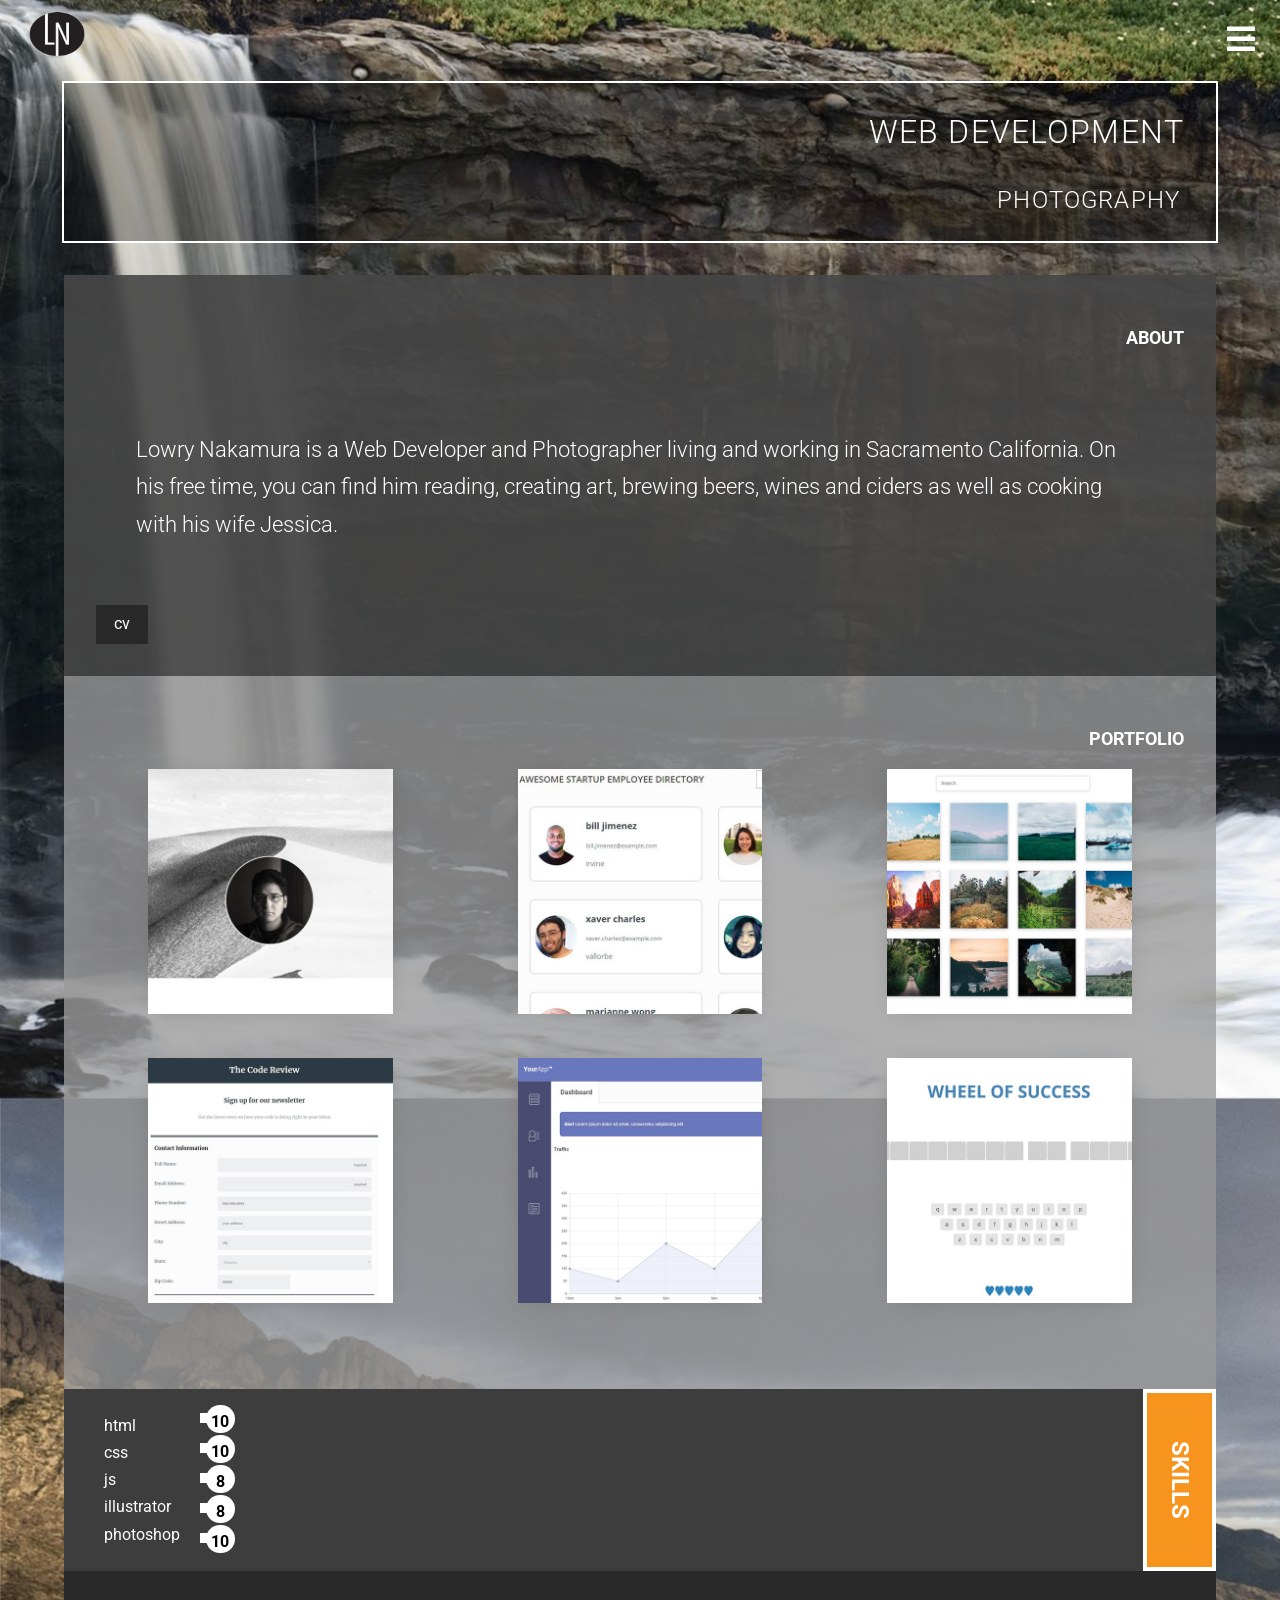
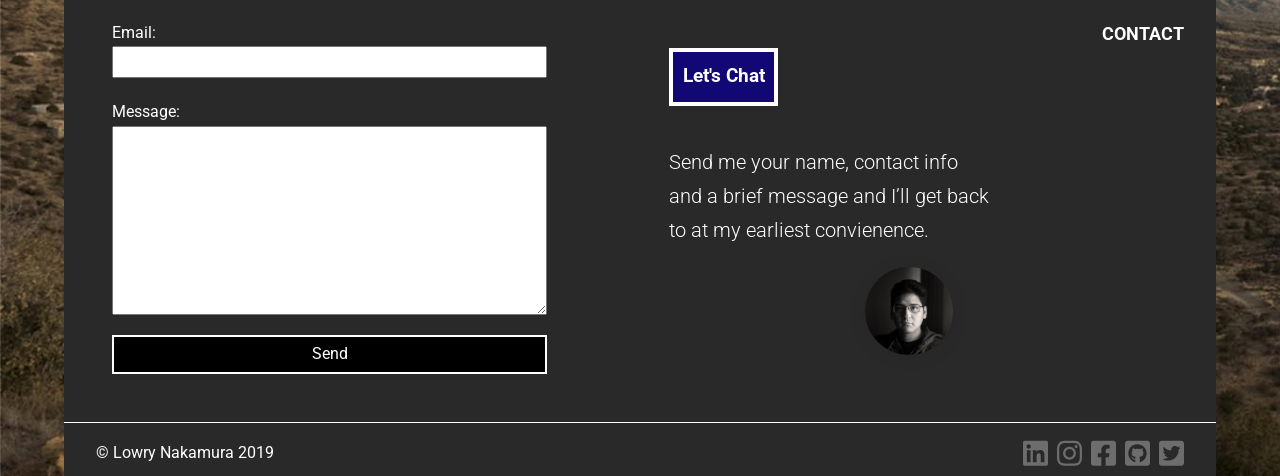
<file: index.html>
<!DOCTYPE html>
<html lang="en">
<head>
	<meta charset="UTF-8">
	<meta name="description" content="Lowry Nakamura Portfolio">
  	<meta name="author" content="Lowry Nakamura">
  	<meta name="viewport" content="width=device-width, initial-scale=1.0">
	<title>Lowry Nakamura Portfolio</title>
	<link rel="shortcut icon" type="image/png" href="img/favicon.png">
	<link rel="stylesheet" href="https://use.fontawesome.com/releases/v5.5.0/css/all.css" integrity="sha384-B4dIYHKNBt8Bc12p+WXckhzcICo0wtJAoU8YZTY5qE0Id1GSseTk6S+L3BlXeVIU" crossorigin="anonymous">
	<link rel="stylesheet" href="css/style.css">
</head>
<body>
<!--begin Site-->
		<!--begin Header-->
		<header id="header" class="header">
			<span id="logo"><img src="img/logo_sm_edit.png" alt="logo"></span>
			<span id="showHide"><i class="fas fa-bars"></i></span>
		</header>
		<nav id="nav">
			<ul id="toggleNav">
				<li><a href="#portfolio">Portfolio</a></li>
				<li><a href="#about">Bio</a></li>
				<li><a href="#skills">Skills</a></li>
				<li><a href="#contact">Contact</a></li>
			</ul>
		</nav>
		<!--begin Banner-->
		<section id="banner">
			<div id="highlightBrdr">
				<h1>Web Development</h1>
				<h2>Photography</h2>
			</div>
		</section>
		<div class="container">
		<!--begin About-->
		<section id="about">
			<h2 class="section-title">About</h2>
				<div id="bio">
			         <p>Lowry Nakamura is a Web Developer and Photographer living and working in Sacramento California.
			         On his free time&#44; you can find him reading&#44; creating art&#44; brewing beers&#44; wines and ciders as well as cooking with his wife Jessica&#46;</p>
				</div>
				<div id="cv">
			        <h3>Education</h3>
			        <ol class="resume">
			            <li>Bachelors of Fine Art In Studio Art&#44; University of New Mexico 
			            Albuquerque NM&#44; 12
			            </li>
			            <li>Associates of Fine Art Photography Santa Fe Community College
			            Santa Fe NM&#44; 10
			            </li>
			            <li>Associates of Fine Arts Santa Fe Community College
			            Santa Fe NM&#44; 08
			            </li>
			            <li>Certificate  Web Design Level I University of New Mexico
			           Albuquerque NM&#44; 15
			            </li>
			        </ol>
			        <h3>Professional Experience</h3>
			        <ol class="resume">
			            <li>Onespeed Pizza ~ 2018-present</li>
			            <li>Mike's Camera ~ 2016-2018</li>
			            <li>Santa Fe Clay ~ 2015-2015</li>
			            <li>LewAllen Galleries ~ 2013-2014</li>
			            <li>University of New Mexico Art Museum ~ 2011-2012</li>
			            <li>SFCC School of Arts and Design Gallery Intern ~ 2008-2010</li>
			            <li>Internship Photography ~ James Hart, Santa Fe New Mexico 2009</li>
			        </ol>
			    </div>
			<button id="toggleResume">cv</button>
		</section>
		<!--begin Portfolio-->
		<section id="portfolio">
			<h2 class="section-title">Portfolio</h2>
			<div id="imgContainer">
				<a class="port-link" href="http://lowrynakamuraphoto.com/" target="_blank"><img class="port-img" src="img/port-img/photoSite.jpg" alt="Image for Lowry Nakamura Photography Website."><img class="overlay" src="img/port-img/photo-work.png" alt="Lowry Nakamura Photography"></a>
				<!--Employee Api Project-->
				<a class="port-link" href="project/emp-api/index.html" target="_blank"><img class="port-img" src="img/port-img/employeeSearch.jpg" alt="Employee search."><img class="overlay" src="img/port-img/api.png" alt="overlay for employee search api hover"></a>
				<!--Sample Photo Gallery-->
				<a class="port-link" href="project/samp-gallery/index.html" target="_blank"><img class="port-img" src="img/port-img/photoGallery.jpg" alt="Photo Gallery"><img class="overlay" src="img/port-img/img-gallery.png" alt="overlay for sample photo gallery hover"></a>
				<!--Registration Form-->
				<a class="port-link" href="project/registration/tech-degree-project-3/index.html" target="_blank"><img class="port-img" src="img/port-img/registrationForm.jpg" alt="Registration Form"><img class="overlay" src="img/port-img/registration.png" alt="overlay for registration form hover"></a>
				<!--webApp-->
				<a class="port-link" href="project/webApp/main.html" target="_blank"><img class="port-img" src="img/port-img/webApp.jpg" alt="Web app game."><img class="overlay" src="img/port-img/webApp.png" alt="overlay for webApp hover"></a>
				<!--Wheel of Success-->
				<a class="port-link" href="project/wheel/index.html" target="_blank"><img class="port-img" src="img/port-img/wheelOfSuccess.jpg" alt="Wheel of success app."><img class="overlay" src="img/port-img/wheel.png" alt="overlay for wheel of success hover"></a>
			</div>
		</section>
		<!--begin Skills-->
		<section id="skills">
			
			<div id="skillType">
				<ol>
					<li>html</li>
					<li>css</li>
					<li>js</li>
					<li>illustrator</li>
					<li>photoshop</li>
				</ol>
			</div>
			<div id="skillAnimation">
				<div class="skillContainer">
					<div class="rect" data-value="10"></div>
					<div class="circle"><span>10</span></div>
				</div>
				<div class="skillContainer">
					<div class="rect" data-value="10"></div>
					<div class="circle"><span>10</span></div>
				</div>	
				<div class="skillContainer">
					<div class="rect" data-value="8"></div>
					<div class="circle"><span>8</span></div>
				</div>	
				<div class="skillContainer">
					<div class="rect" data-value="8"></div>
					<div class="circle"><span>8</span></div>
				</div>	
				<div class="skillContainer">
					<div class="rect" data-value="10"></div>
					<div class="circle"><span>10</span></div>
				</div>		
			</div>
			<h2 id="topBottom">Skills</h2>
		</section>
		<!--begin Contact-->
		<section id="contact">
			<h2 class="section-title">Contact</h2>
			<div id="headlineContainer">
				<h3>Let's Chat</h3>
				<p>Send me your name, contact info and a brief message and I’ll get back to at my earliest convienence.</p>
				<img id="profile" src="img/profile-pic.jpg" alt="Lowry Nakamura">
			</div>
			<!--begin Form-->
			<form
			  class="form-container"
			  action="https://formspree.io/xgekqble"
			  method="POST"
			>
			  <label>
			    Email:
			  </label>
			  <input type="text" name="_replyto">
			  <label>
			    Message:
			    
			  </label>
			  <textarea name="message" rows="10" cols="10"></textarea>

			  <!-- your other form fields go here -->

			  <button type="submit" target="_blank">Send</button>
			</form>
			<!--end Form-->
		</section>

		<!--begin Footer-->
		<footer id="footer">
			
			<div id="copyName">
				<p>&copy; Lowry Nakamura 2019</p>
			</div>
			<div id="social">
				<p>
					<!--linkedin 
						https://fontawesome.com/license-->
					<a href="https://www.linkedin.com/in/lowry-nakamura-868059122/" target="_blank"><svg aria-hidden="true" focusable="false" data-prefix="fab" data-icon="linkedin" class="svg-inline--fa fa-linkedin fa-w-14" role="img" xmlns="http://www.w3.org/2000/svg" viewBox="0 0 448 512"><path fill="currentColor" d="M416 32H31.9C14.3 32 0 46.5 0 64.3v383.4C0 465.5 14.3 480 31.9 480H416c17.6 0 32-14.5 32-32.3V64.3c0-17.8-14.4-32.3-32-32.3zM135.4 416H69V202.2h66.5V416zm-33.2-243c-21.3 0-38.5-17.3-38.5-38.5S80.9 96 102.2 96c21.2 0 38.5 17.3 38.5 38.5 0 21.3-17.2 38.5-38.5 38.5zm282.1 243h-66.4V312c0-24.8-.5-56.7-34.5-56.7-34.6 0-39.9 27-39.9 54.9V416h-66.4V202.2h63.7v29.2h.9c8.9-16.8 30.6-34.5 62.9-34.5 67.2 0 79.7 44.3 79.7 101.9V416z"></path></svg></a>
					<!--instagram 
						https://fontawesome.com/license--> 
					<a href="https://www.instagram.com/lowrynaka/?hl=en" target="_blank"><svg aria-hidden="true" focusable="false" data-prefix="fab" data-icon="instagram" class="svg-inline--fa fa-instagram fa-w-14" role="img" xmlns="http://www.w3.org/2000/svg" viewBox="0 0 448 512"><path fill="currentColor" d="M224.1 141c-63.6 0-114.9 51.3-114.9 114.9s51.3 114.9 114.9 114.9S339 319.5 339 255.9 287.7 141 224.1 141zm0 189.6c-41.1 0-74.7-33.5-74.7-74.7s33.5-74.7 74.7-74.7 74.7 33.5 74.7 74.7-33.6 74.7-74.7 74.7zm146.4-194.3c0 14.9-12 26.8-26.8 26.8-14.9 0-26.8-12-26.8-26.8s12-26.8 26.8-26.8 26.8 12 26.8 26.8zm76.1 27.2c-1.7-35.9-9.9-67.7-36.2-93.9-26.2-26.2-58-34.4-93.9-36.2-37-2.1-147.9-2.1-184.9 0-35.8 1.7-67.6 9.9-93.9 36.1s-34.4 58-36.2 93.9c-2.1 37-2.1 147.9 0 184.9 1.7 35.9 9.9 67.7 36.2 93.9s58 34.4 93.9 36.2c37 2.1 147.9 2.1 184.9 0 35.9-1.7 67.7-9.9 93.9-36.2 26.2-26.2 34.4-58 36.2-93.9 2.1-37 2.1-147.8 0-184.8zM398.8 388c-7.8 19.6-22.9 34.7-42.6 42.6-29.5 11.7-99.5 9-132.1 9s-102.7 2.6-132.1-9c-19.6-7.8-34.7-22.9-42.6-42.6-11.7-29.5-9-99.5-9-132.1s-2.6-102.7 9-132.1c7.8-19.6 22.9-34.7 42.6-42.6 29.5-11.7 99.5-9 132.1-9s102.7-2.6 132.1 9c19.6 7.8 34.7 22.9 42.6 42.6 11.7 29.5 9 99.5 9 132.1s2.7 102.7-9 132.1z"></path></svg></a> 
					<!--facebook 
						https://fontawesome.com/license-->
					<a href="https://www.facebook.com/lowry.nakamura" target="_blank"><svg aria-hidden="true" focusable="false" data-prefix="fab" data-icon="facebook-square" class="svg-inline--fa fa-facebook-square fa-w-14" role="img" xmlns="http://www.w3.org/2000/svg" viewBox="0 0 448 512"><path fill="currentColor" d="M400 32H48A48 48 0 0 0 0 80v352a48 48 0 0 0 48 48h137.25V327.69h-63V256h63v-54.64c0-62.15 37-96.48 93.67-96.48 27.14 0 55.52 4.84 55.52 4.84v61h-31.27c-30.81 0-40.42 19.12-40.42 38.73V256h68.78l-11 71.69h-57.78V480H400a48 48 0 0 0 48-48V80a48 48 0 0 0-48-48z"></path></svg></a>
					<!--github 
						https://fontawesome.com/license-->  
					<a href="https://github.com/Lowna" target="_blank"><svg aria-hidden="true" focusable="false" data-prefix="fab" data-icon="github-square" class="svg-inline--fa fa-github-square fa-w-14" role="img" xmlns="http://www.w3.org/2000/svg" viewBox="0 0 448 512"><path fill="currentColor" d="M400 32H48C21.5 32 0 53.5 0 80v352c0 26.5 21.5 48 48 48h352c26.5 0 48-21.5 48-48V80c0-26.5-21.5-48-48-48zM277.3 415.7c-8.4 1.5-11.5-3.7-11.5-8 0-5.4.2-33 .2-55.3 0-15.6-5.2-25.5-11.3-30.7 37-4.1 76-9.2 76-73.1 0-18.2-6.5-27.3-17.1-39 1.7-4.3 7.4-22-1.7-45-13.9-4.3-45.7 17.9-45.7 17.9-13.2-3.7-27.5-5.6-41.6-5.6-14.1 0-28.4 1.9-41.6 5.6 0 0-31.8-22.2-45.7-17.9-9.1 22.9-3.5 40.6-1.7 45-10.6 11.7-15.6 20.8-15.6 39 0 63.6 37.3 69 74.3 73.1-4.8 4.3-9.1 11.7-10.6 22.3-9.5 4.3-33.8 11.7-48.3-13.9-9.1-15.8-25.5-17.1-25.5-17.1-16.2-.2-1.1 10.2-1.1 10.2 10.8 5 18.4 24.2 18.4 24.2 9.7 29.7 56.1 19.7 56.1 19.7 0 13.9.2 36.5.2 40.6 0 4.3-3 9.5-11.5 8-66-22.1-112.2-84.9-112.2-158.3 0-91.8 70.2-161.5 162-161.5S388 165.6 388 257.4c.1 73.4-44.7 136.3-110.7 158.3zm-98.1-61.1c-1.9.4-3.7-.4-3.9-1.7-.2-1.5 1.1-2.8 3-3.2 1.9-.2 3.7.6 3.9 1.9.3 1.3-1 2.6-3 3zm-9.5-.9c0 1.3-1.5 2.4-3.5 2.4-2.2.2-3.7-.9-3.7-2.4 0-1.3 1.5-2.4 3.5-2.4 1.9-.2 3.7.9 3.7 2.4zm-13.7-1.1c-.4 1.3-2.4 1.9-4.1 1.3-1.9-.4-3.2-1.9-2.8-3.2.4-1.3 2.4-1.9 4.1-1.5 2 .6 3.3 2.1 2.8 3.4zm-12.3-5.4c-.9 1.1-2.8.9-4.3-.6-1.5-1.3-1.9-3.2-.9-4.1.9-1.1 2.8-.9 4.3.6 1.3 1.3 1.8 3.3.9 4.1zm-9.1-9.1c-.9.6-2.6 0-3.7-1.5s-1.1-3.2 0-3.9c1.1-.9 2.8-.2 3.7 1.3 1.1 1.5 1.1 3.3 0 4.1zm-6.5-9.7c-.9.9-2.4.4-3.5-.6-1.1-1.3-1.3-2.8-.4-3.5.9-.9 2.4-.4 3.5.6 1.1 1.3 1.3 2.8.4 3.5zm-6.7-7.4c-.4.9-1.7 1.1-2.8.4-1.3-.6-1.9-1.7-1.5-2.6.4-.6 1.5-.9 2.8-.4 1.3.7 1.9 1.8 1.5 2.6z"></path></svg></a>
					<!--twitter 
						https://fontawesome.com/license-->
					<a href="https://twitter.com/lowrynak" target="_blank"><svg aria-hidden="true" focusable="false" data-prefix="fab" data-icon="twitter-square" class="svg-inline--fa fa-twitter-square fa-w-14" role="img" xmlns="http://www.w3.org/2000/svg" viewBox="0 0 448 512"><path fill="currentColor" d="M400 32H48C21.5 32 0 53.5 0 80v352c0 26.5 21.5 48 48 48h352c26.5 0 48-21.5 48-48V80c0-26.5-21.5-48-48-48zm-48.9 158.8c.2 2.8.2 5.7.2 8.5 0 86.7-66 186.6-186.6 186.6-37.2 0-71.7-10.8-100.7-29.4 5.3.6 10.4.8 15.8.8 30.7 0 58.9-10.4 81.4-28-28.8-.6-53-19.5-61.3-45.5 10.1 1.5 19.2 1.5 29.6-1.2-30-6.1-52.5-32.5-52.5-64.4v-.8c8.7 4.9 18.9 7.9 29.6 8.3a65.447 65.447 0 0 1-29.2-54.6c0-12.2 3.2-23.4 8.9-33.1 32.3 39.8 80.8 65.8 135.2 68.6-9.3-44.5 24-80.6 64-80.6 18.9 0 35.9 7.9 47.9 20.7 14.8-2.8 29-8.3 41.6-15.8-4.9 15.2-15.2 28-28.8 36.1 13.2-1.4 26-5.1 37.8-10.2-8.9 13.1-20.1 24.7-32.9 34z"></path></svg></a>
				</p>
			</div>
		</footer>
	</div>
<!--end Page Content-->
<script src="js/app.js"></script>	
</body>
</html>
</file>
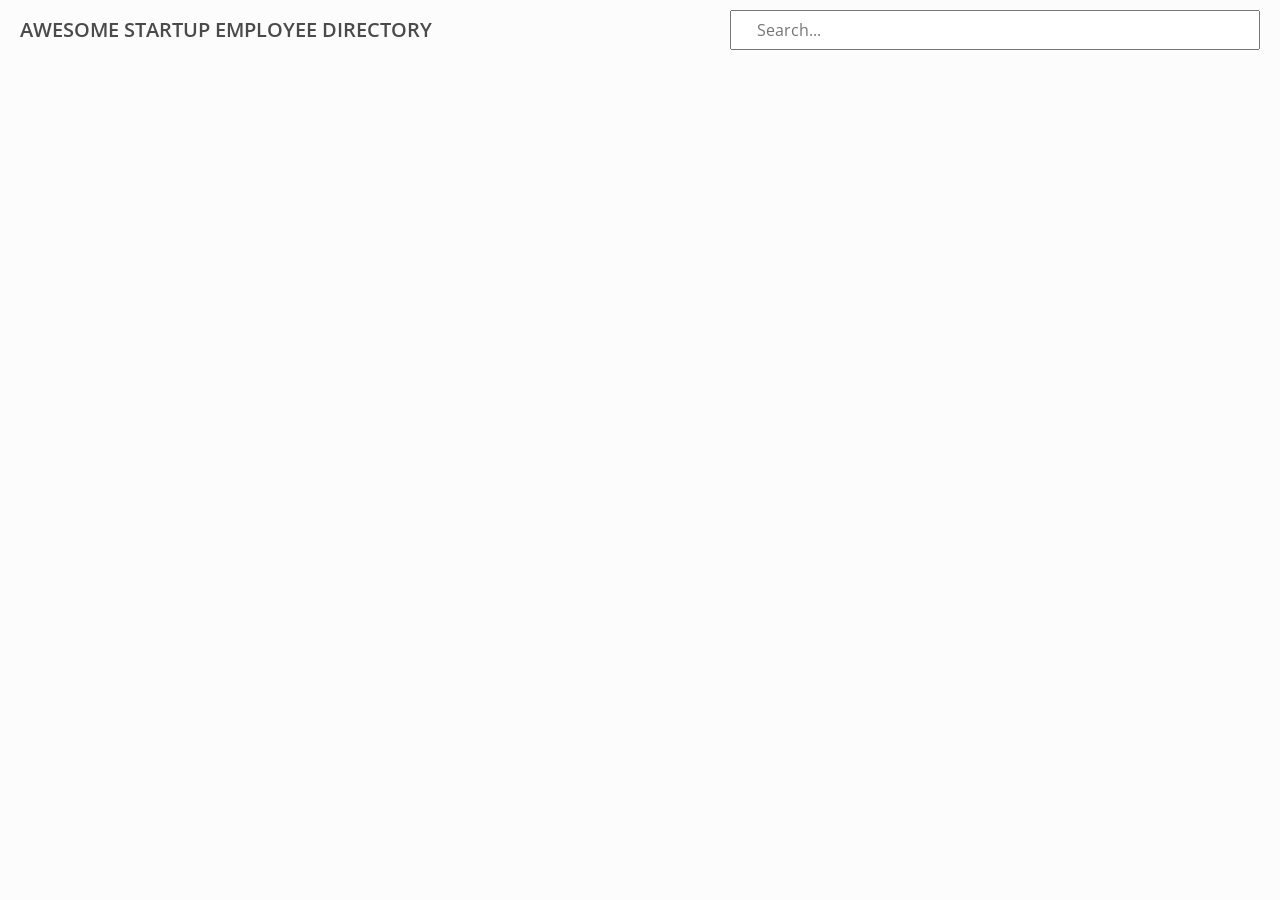
<file: project/emp-api/index.html>
<html>
<head>
	<meta charset="UTF-8">
	<meta name="description" content="Employee Directory">
  	<meta name="author" content="Lowry Nakamura">
  	<meta name="viewport" content="width=device-width, initial-scale=1.0">
	<title>Employee Directory</title>
	<link rel="stylesheet" href="css/style.css">
	<link rel="stylesheet" href="https://use.fontawesome.com/releases/v5.5.0/css/all.css" integrity="sha384-B4dIYHKNBt8Bc12p+WXckhzcICo0wtJAoU8YZTY5qE0Id1GSseTk6S+L3BlXeVIU" crossorigin="anonymous">
</head>
<body>
	<div id="overlay">
	</div>
	<main id="container">
		<header id="header">
		<h1 id="headerTitle">Awesome Startup Employee Directory</h1>
			<input id="employeeSearch" type="text" placeholder="Search...">
		</header>
		<section id="employeeThumbnailContainer"></section>
	</main>
<script type="text/javascript" src="js/app.js"></script>
</body>
</html>
</file>
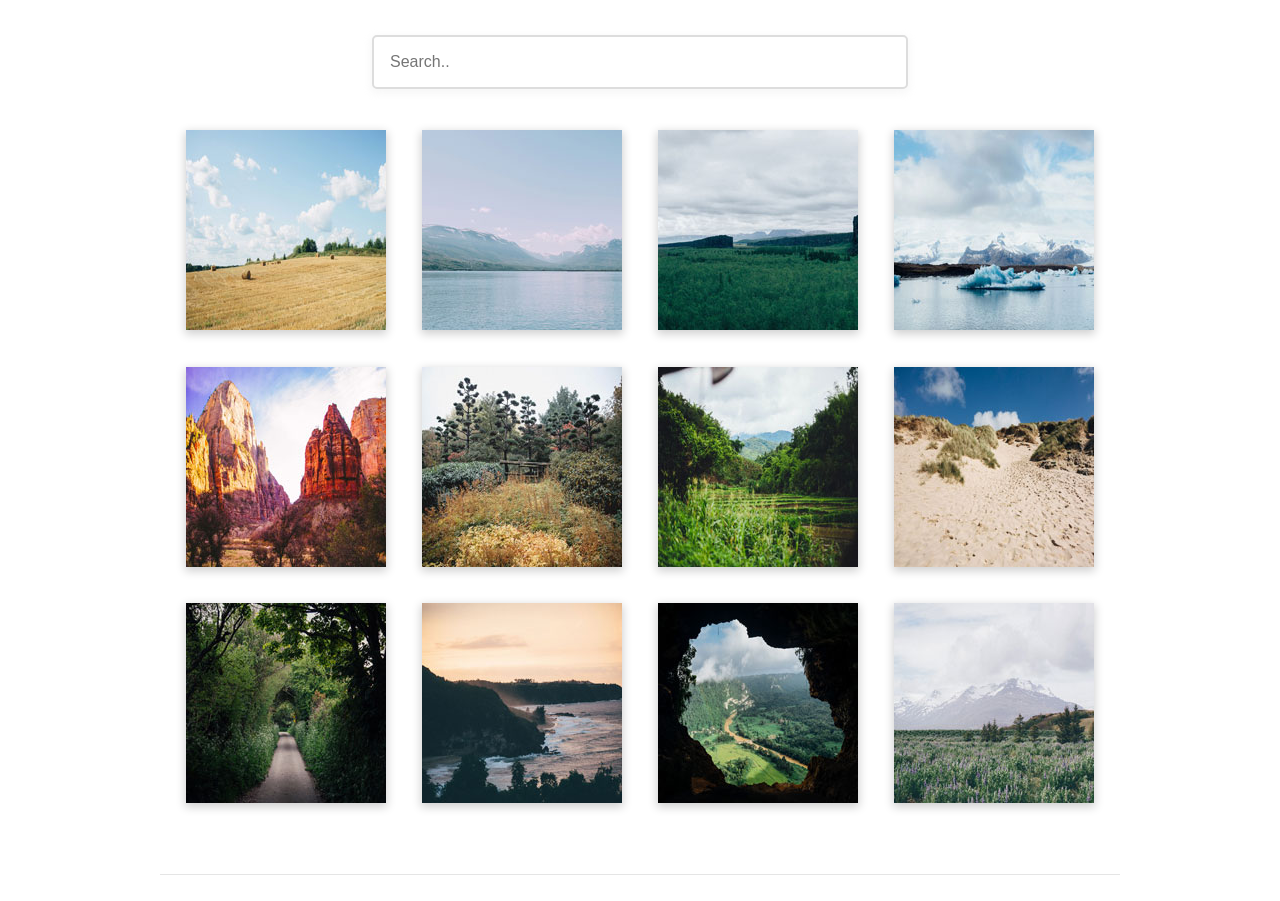
<file: project/samp-gallery/index.html>
<!DOCTYPE html>
<html>
<head>
	<title>Photo Gallery</title>
	<link href="lightbox/lightbox.css" rel="stylesheet">
	<link rel="stylesheet" type="text/css" href="css/styles.css">
</head>
<body>
	<div class="container">
		<div class="search">
			<input id="searchBar" name="search" type="text" placeholder="Search.."  data-list=".photo-gallery">
		</div>
		<div class="photo-gallery">
			<span>
			<a class="image" href="images/01.jpg" data-lightbox="img" data-title="I love hay bales. Took this snap on a drive through the countryside past some straw fields."><img class="thumbnail-img" src="images/thumbnails/01.jpg" alt="Hay Bales"></a>
			</span>
			<a class="image" href="images/02.jpg" data-lightbox="img" data-title="The lake was so calm today. We had a great view of the snow on the mountains from here."><img class="thumbnail-img" src="images/thumbnails/02.jpg" alt="Lake"></a>
			<a class="image" href="images/03.jpg" data-lightbox="img" data-title="I hiked to the top of the mountain and got this picture of the canyon and trees below."><img class="thumbnail-img" src="images/thumbnails/03.jpg" alt="Canyon"></a>
			<a class="image" href="images/04.jpg" data-lightbox="img" data-title="It was amazing to see an iceberg up close, it was so cold but didn’t snow today."><img class="thumbnail-img" src="images/thumbnails/04.jpg" alt="Iceberg"></a>
			<a class="image" href="images/05.jpg" data-lightbox="img" data-title="The red cliffs were beautiful. It was really hot in the desert but we did a lot of walking through the canyons."><img class="thumbnail-img" src="images/thumbnails/05.jpg" alt="Desert"></a>
			<a class="image" href="images/06.jpg" data-lightbox="img" data-title="Fall is coming, I love when the leaves on the trees start to change color."><img class="thumbnail-img" src="images/thumbnails/06.jpg" alt="Fall"></a>
			<a class="image" href="images/07.jpg" data-lightbox="img" data-title="I drove past this plantation yesterday, everything is so green!"><img class="thumbnail-img" src="images/thumbnails/07.jpg" alt="Plantation"></a>
			<a class="image" href="images/08.jpg" data-lightbox="img" data-title="My summer vacation to the Oregon Coast. I love the sandy dunes!"><img class="thumbnail-img" src="images/thumbnails/08.jpg" alt="Dunes"></a>
			<a class="image" href="images/09.jpg" data-lightbox="img" data-title="We enjoyed a quiet stroll down this countryside lane."><img class="thumbnail-img" src="images/thumbnails/09.jpg" alt="Countryside Lane"></a>
			<a class="image" href="images/10.jpg" data-lightbox="img" data-title="Sunset at the coast! The sky turned a lovely shade of orange."><img class="thumbnail-img" src="images/thumbnails/10.jpg" alt="Sunset"></a>
			<a class="image" href="images/11.jpg" data-lightbox="img" data-title="I did a tour of a cave today and the view of the landscape below was breathtaking."><img class="thumbnail-img" src="images/thumbnails/11.jpg" alt="Cave"></a>
			<a class="image" href="images/12.jpg" data-lightbox="img" data-title="I walked through this meadow of bluebells and got a good view of the snow on the mountain before the fog came in."><img class="thumbnail-img" src="images/thumbnails/12.jpg" alt="Bluebells"></a>
		</div>
	</div>
	<hr class="hrStyle" />
<script type="text/javascript" src="https://code.jquery.com/jquery-3.3.1.min.js"></script>
<script type="text/javascript" src="lightbox/lightbox.js"></script>
<script type="text/javascript">
	lightbox.option({
      'showImageNumberLabel':false,
      'resizeDuration': 800,
      'imageFadeDuration': 800,
      'positionFromTop': 40,
      'wrapAround': true,
      'disableScrolling': true
    })
</script>
<script type="text/javascript" src="js/search.js"></script>
</body>
</html>
</file>
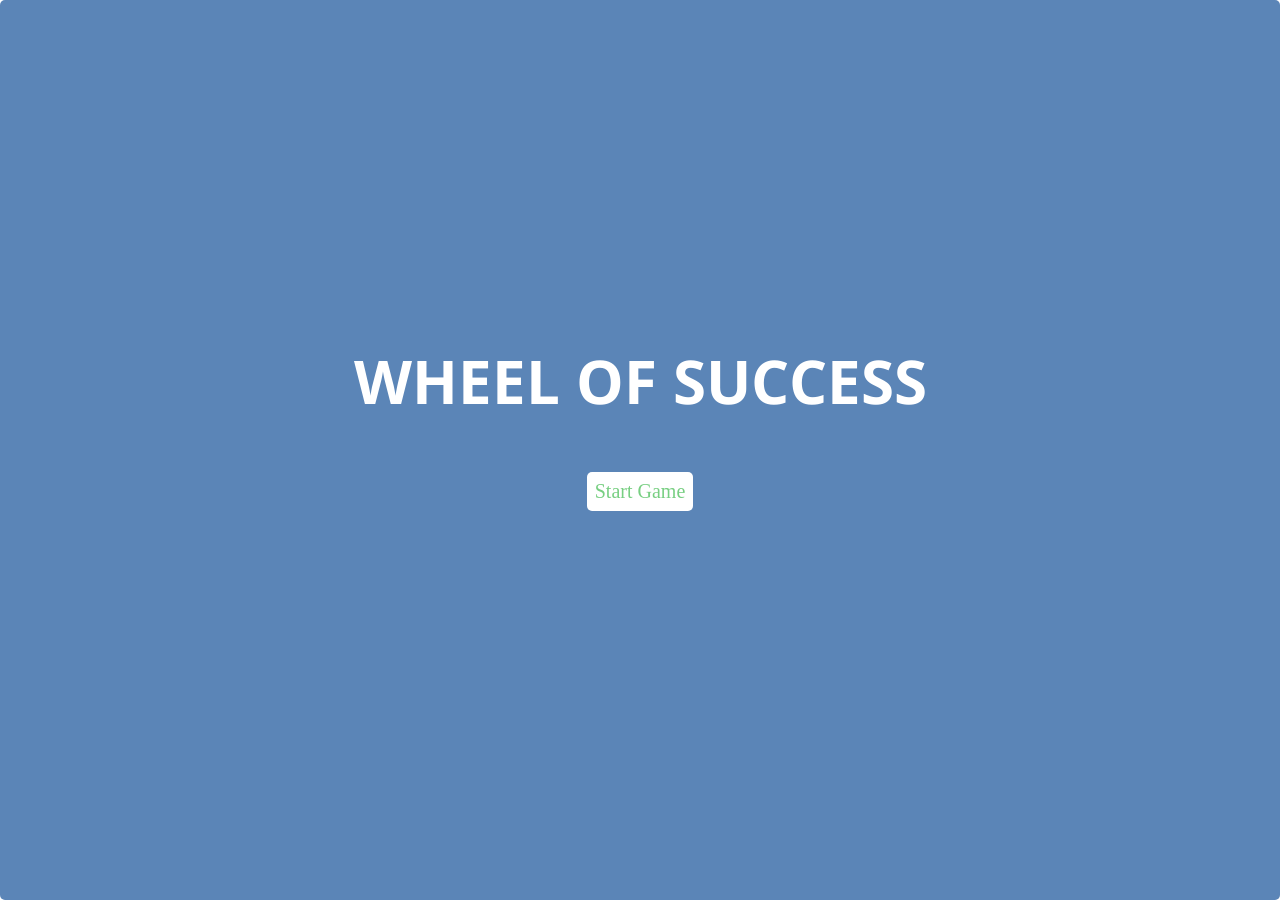
<file: project/wheel/index.html>
<!DOCTYPE html>
<html lang="en">
  <head>
    <meta charset="utf-8">
    <title>Wheel of Success!</title>
    <meta name="viewport" content="width=device-width, initial-scale=1.0">
    <link href="css/styles.css" rel="stylesheet">
  </head>
  <body>
    <div class="main-container">
      <div id="overlay" class="start">
        <h2 class="title">Wheel of Success</h2>
        <a class="btn__reset">Start Game</a>
      </div>

      <div id="banner" class="section">
        <h2 class="header">Wheel of Success</h2>
      </div>

      <div id="phrase" class="section">
        <ul></ul>
      </div>
      <div id="qwerty" class="section">
        <div class="keyrow">
          <button>q</button><button>w</button><button>e</button><button>r</button><button>t</button><button>y</button><button>u</button><button>i</button><button>o</button><button>p</button>
        </div>
        <div class="keyrow">
          <button>a</button><button>s</button><button>d</button><button>f</button><button>g</button><button>h</button><button>j</button><button>k</button><button>l</button>
        </div>
        <div class="keyrow">
          <button>z</button><button>x</button><button>c</button><button>v</button><button>b</button><button>n</button><button>m</button>
        </div>
      </div>

      <div id="scoreboard" class="section">
        <ol>
          <li class="tries"><img src="images/liveHeart.png" height="35px" width="30px"></li>
          <li class="tries"><img src="images/liveHeart.png" height="35px" width="30px"></li>
          <li class="tries"><img src="images/liveHeart.png" height="35px" width="30px"></li>
          <li class="tries"><img src="images/liveHeart.png" height="35px" width="30px"></li>
          <li class="tries"><img src="images/liveHeart.png" height="35px" width="30px"></li>
        </ol>
      </div>
    </div>
    <script type="text/javascript" src="https://code.jquery.com/jquery-3.4.1.js"></script>
    <script type="text/javascript" src="js/app.js"></script>
  </body>
</html>
</file>
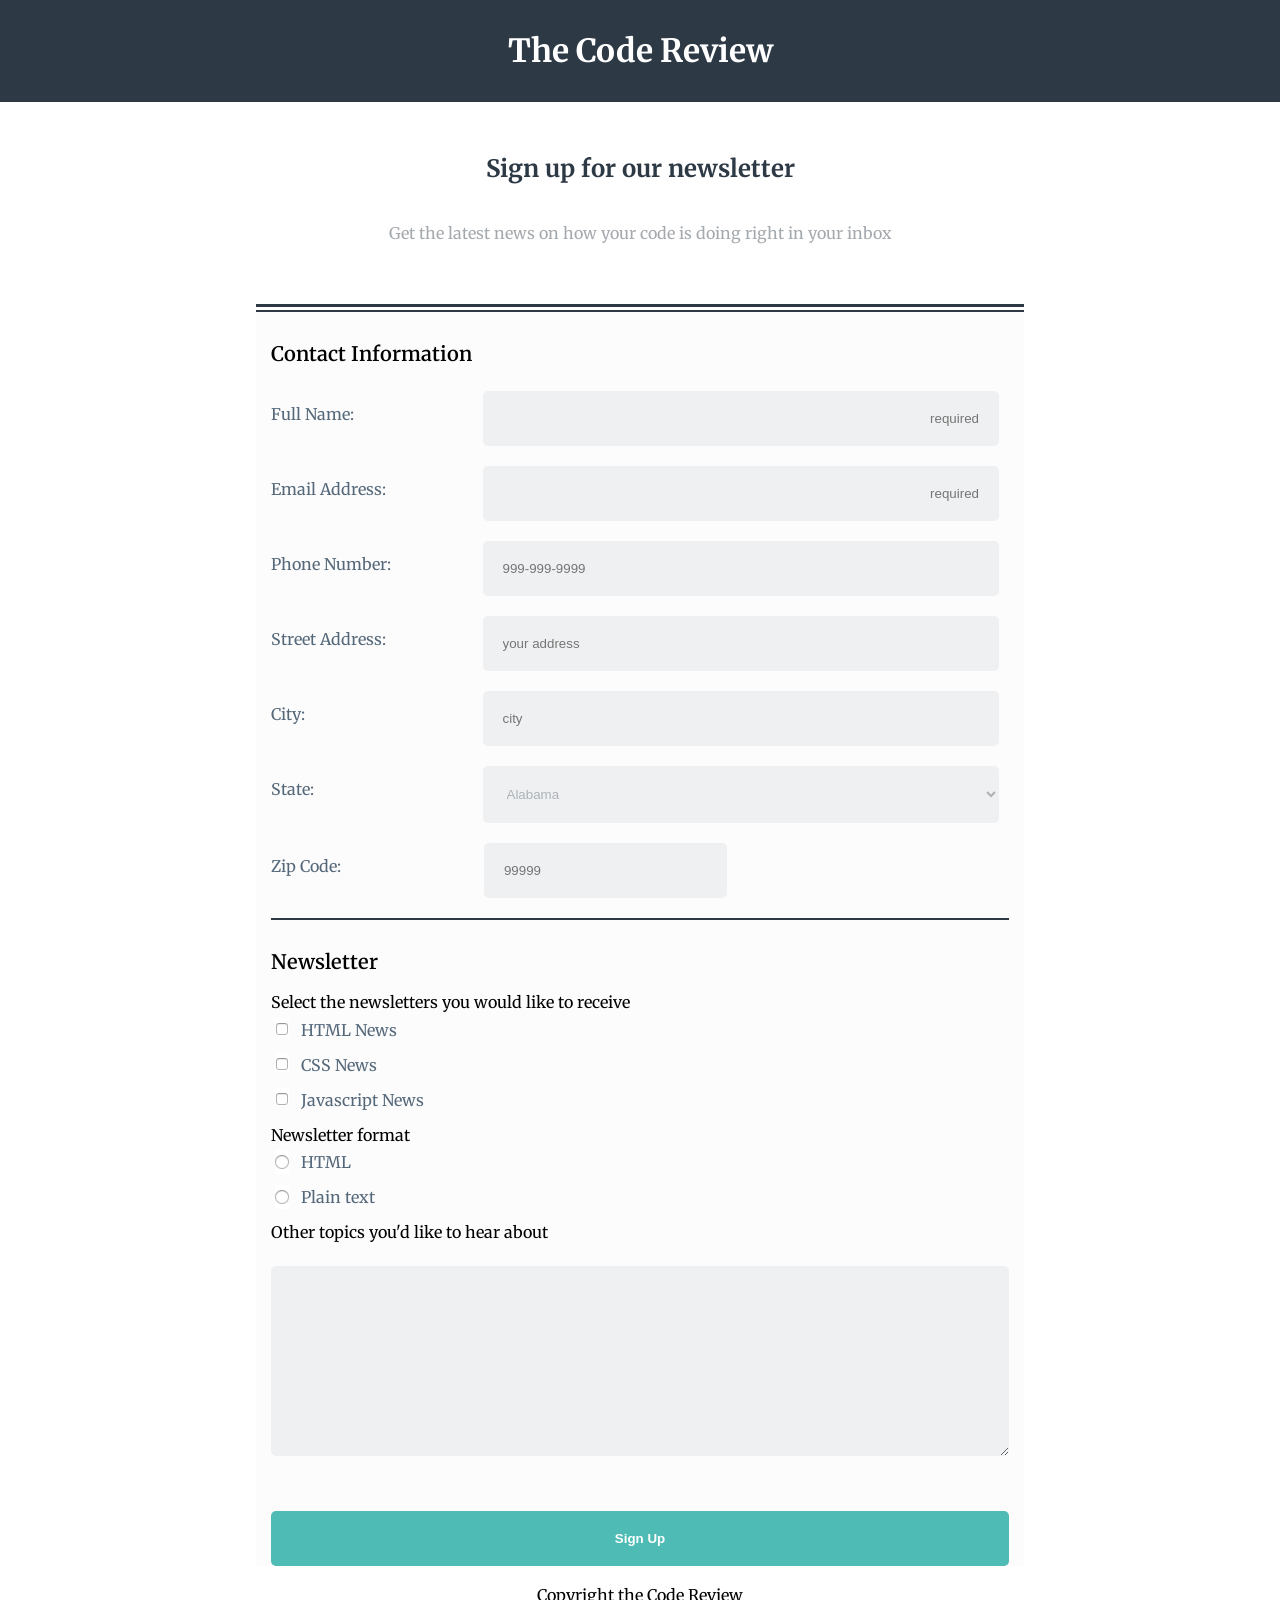
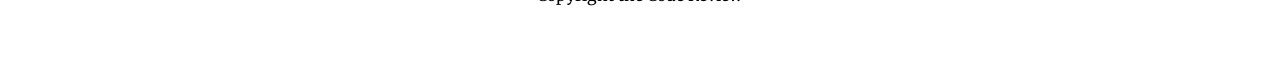
<file: project/registration/tech-degree-project-3/index.html>
<!doctype html>
<html lang="en">
<head>
<meta charset="utf-8">
<meta name="viewport" content="width=device-width, initial-scale=1.0">
<title>The Code Review &#45; Newsletter Sign Up</title>
<link rel="stylesheet" href="css/style.css">
<link href="https://fonts.googleapis.com/css?family=Merriweather:300,400,700,900" rel="stylesheet">
</head>
<body>
    <header><!--header-->
            <h1>The Code Review</h1>
    </header><!--/header-->
    
    <div class="container"><!--container-->
        <div class="banner"><!--banner-->
            <h2>Sign up for our newsletter</h2>
            <p>Get the latest news on how your code is doing right in your inbox</p>
        </div><!--/banner-->
    <main><!--main-->
        <form action="index.html" method="post"><!--form-->
            <fieldset class="border-sep">
                <legend>Contact Information</legend>
                 <div class="form-container">
                            <label for="name" class="item1">Full Name:</label>
                            <input type="text" id="name" name="user_name" placeholder="required" required class="item1">
                        </div>
                        <div class="form-container">
                            <label for="mail" class="item1">Email Address:</label>
                            <input type="email" id="mail" name="user_email" placeholder="required" required class="item2">
                        </div>
                        <div class="form-container">
                            <label for="phone" class="item1">Phone Number:</label>
                            <input type="tel" id="phone" name="user_phone" placeholder="999-999-9999" class="item2">
                        </div>
                        <div class="form-container">
                            <label for="address" class="item1">Street Address:</label>
                            <input type="text" id="address" name="user_address" placeholder="your address" class="item2">
                        </div>
                        <div class="form-container">
                            <label for="city" class="item1">City:</label>
                            <input type="text" id="city" name="user_city" placeholder="city" class="item2">
                        </div>
                        <div class="form-container">
                            <label for="state" class="item1">State:</label>
                                <select id="state" name="user_state" class="item2">
                                <option value="AL">Alabama</option>
                                <option value="AK">Alaska</option>
                                <option value="AZ">Arizona</option>
                                <option value="AR">Arkansas</option>
                                <option value="CA">California</option>
                                <option value="CO">Colorado</option>
                                <option value="CT">Connecticut</option>
                                <option value="DE">Delaware</option>
                                <option value="DC">District Of Columbia</option>
                                <option value="FL">Florida</option>
                                <option value="GA">Georgia</option>
                                <option value="HI">Hawaii</option>
                                <option value="ID">Idaho</option>
                                <option value="IL">Illinois</option>
                                <option value="IN">Indiana</option>
                                <option value="IA">Iowa</option>
                                <option value="KS">Kansas</option>
                                <option value="KY">Kentucky</option>
                                <option value="LA">Louisiana</option>
                                <option value="ME">Maine</option>
                                <option value="MD">Maryland</option>
                                <option value="MA">Massachusetts</option>
                                <option value="MI">Michigan</option>
                                <option value="MN">Minnesota</option>
                                <option value="MS">Mississippi</option>
                                <option value="MO">Missouri</option>
                                <option value="MT">Montana</option>
                                <option value="NE">Nebraska</option>
                                <option value="NV">Nevada</option>
                                <option value="NH">New Hampshire</option>
                                <option value="NJ">New Jersey</option>
                                <option value="NM">New Mexico</option>
                                <option value="NY">New York</option>
                                <option value="NC">North Carolina</option>
                                <option value="ND">North Dakota</option>
                                <option value="OH">Ohio</option>
                                <option value="OK">Oklahoma</option>
                                <option value="OR">Oregon</option>
                                <option value="PA">Pennsylvania</option>
                                <option value="RI">Rhode Island</option>
                                <option value="SC">South Carolina</option>
                                <option value="SD">South Dakota</option>
                                <option value="TN">Tennessee</option>
                                <option value="TX">Texas</option>
                                <option value="UT">Utah</option>
                                <option value="VT">Vermont</option>
                                <option value="VA">Virginia</option>
                                <option value="WA">Washington</option>
                                <option value="WV">West Virginia</option>
                                <option value="WI">Wisconsin</option>
                                <option value="WY">Wyoming</option>
                            </select>
                        </div>
                        <div class="form-container">
                            <label for="zip" class="item1 zip-fix">Zip Code:</label><br>
                            <input type="text" id="zip" name="user_zip" placeholder="99999" class="item2">
                        </div>
                    </fieldset>
                    <fieldset>
                    <legend>Newsletter</legend>
                       <p>Select the newsletters you would like to receive</p>
                           <input type="checkbox" id="html" value="html_news" name="user_newsletter" class="check_radio">
                           <label for="html">HTML News</label><br>
                      
                       
                           <input type="checkbox" id="css" value="css_news" name="user_newsletter" class="check_radio">
                           <label for="css">CSS News</label><br>
                      
                     
                           <input type="checkbox" id="javascript" value="javascript_news" name="user_newsletter" class="check_radio">
                           <label for="javascript">Javascript News</label><br>
               
                        <p>Newsletter format</p>
                           <input type="radio" id="html_pref" value="html_pref" name="user_pref" class="check_radio">
                           <label for="html_pref">HTML</label><br>

                           <input type="radio" id="plain_pref" value="plain_pref" name="user_pref" class="check_radio">
                           <label for="plain_pref">Plain text</label><br>
                        <p>Other topics you&#39;d like to hear about</p>
                        <textarea name="user_topics" id="topic" cols="30" rows="10"></textarea>
                    </fieldset>
                        <br>
                        <button class="btn" type="submit">Sign Up</button>
        </form><!--/form-->
    </main><!--/main-->
    <footer>
        <p id="copyright">Copyright the Code Review</p>
    </footer>
    </div><!--/container-->
</body>
</html>
</file>
<file: css/style.css>
@import url("https://fonts.googleapis.com/css?family=Roboto:300,400,400i,500,500i,700,700i,900,900i&display=swap");
html {
  scroll-behavior: smooth;
}

body {
  line-height: 1.7;
  font-size: 16px;
  font-family: "Roboto", sans-serif;
  background: #292929;
  background: url("../img/top-img-mobile.jpg") no-repeat;
}

@media (min-width: 768px) {
  body {
    background: url("../img/background-overlay-768px.jpg") no-repeat;
  }
}
@media (min-width: 1280px) {
  body {
    background-size: cover;
  }
}
/*Normalize---------------------------------------------- */
/*! normalize.css v8.0.0 | MIT License | github.com/necolas/normalize.css */
/* Document
   ========================================================================== */
/**
 * 1. Correct the line height in all browsers.
 * 2. Prevent adjustments of font size after orientation changes in iOS.
 */
html {
  line-height: 1.15;
  /* 1 */
  -webkit-text-size-adjust: 100%;
  /* 2 */
}

/* Sections
   ========================================================================== */
/**
 * Remove the margin in all browsers.
 */
body {
  margin: 0;
}

/**
 * Correct the font size and margin on `h1` elements within `section` and
 * `article` contexts in Chrome, Firefox, and Safari.
 */
h1 {
  font-size: 2em;
  margin: 0.67em 0;
}

/* Grouping content
   ========================================================================== */
/**
 * 1. Add the correct box sizing in Firefox.
 * 2. Show the overflow in Edge and IE.
 */
hr {
  box-sizing: content-box;
  /* 1 */
  height: 0;
  /* 1 */
  overflow: visible;
  /* 2 */
}

/**
 * 1. Correct the inheritance and scaling of font size in all browsers.
 * 2. Correct the odd `em` font sizing in all browsers.
 */
pre {
  font-family: monospace, monospace;
  /* 1 */
  font-size: 1em;
  /* 2 */
}

/* Text-level semantics
   ========================================================================== */
/**
 * Remove the gray background on active links in IE 10.
 */
a {
  background-color: transparent;
}

/**
 * 1. Remove the bottom border in Chrome 57-
 * 2. Add the correct text decoration in Chrome, Edge, IE, Opera, and Safari.
 */
abbr[title] {
  border-bottom: none;
  /* 1 */
  text-decoration: underline;
  /* 2 */
  text-decoration: underline dotted;
  /* 2 */
}

/**
 * Add the correct font weight in Chrome, Edge, and Safari.
 */
b,
strong {
  font-weight: bolder;
}

/**
 * 1. Correct the inheritance and scaling of font size in all browsers.
 * 2. Correct the odd `em` font sizing in all browsers.
 */
code,
kbd,
samp {
  font-family: monospace, monospace;
  /* 1 */
  font-size: 1em;
  /* 2 */
}

/**
 * Add the correct font size in all browsers.
 */
small {
  font-size: 80%;
}

/**
 * Prevent `sub` and `sup` elements from affecting the line height in
 * all browsers.
 */
sub,
sup {
  font-size: 75%;
  line-height: 0;
  position: relative;
  vertical-align: baseline;
}

sub {
  bottom: -0.25em;
}

sup {
  top: -0.5em;
}

/* Embedded content
   ========================================================================== */
/**
 * Remove the border on images inside links in IE 10.
 */
img {
  border-style: none;
}

/* Forms
   ========================================================================== */
/**
 * 1. Change the font styles in all browsers.
 * 2. Remove the margin in Firefox and Safari.
 */
button,
input,
optgroup,
select,
textarea {
  font-family: inherit;
  /* 1 */
  font-size: 100%;
  /* 1 */
  line-height: 1.15;
  /* 1 */
  margin: 0;
  /* 2 */
}

/**
 * Show the overflow in IE.
 * 1. Show the overflow in Edge.
 */
button,
input {
  /* 1 */
  overflow: visible;
}

/**
 * Remove the inheritance of text transform in Edge, Firefox, and IE.
 * 1. Remove the inheritance of text transform in Firefox.
 */
button,
select {
  /* 1 */
  text-transform: none;
}

#header {
  display: flex;
  align-items: center;
  justify-content: space-between;
  padding: 0 25px 0 22px;
}

#portfolio {
  background: rgba(155, 155, 155, 0.78);
  padding: 2em;
}

#about {
  background: rgba(70, 70, 70, 0.9);
  background-size: auto;
  padding: 2em;
}
#about p {
  color: #fff;
  font-size: 1.1em;
  font-weight: 300;
}
#about #toggleResume {
  background: #292929;
  color: #fff;
  border: 2px solid #292929;
  cursor: pointer;
  padding: 0.5em 1em;
}

#skills {
  display: flex;
  align-items: center;
  justify-content: flex-start;
  background: #3d3d3d;
}
#skills #skillType ol {
  list-style: none;
  margin-right: 20px;
}
#skills #skillType li {
  color: #fff;
}
#skills #skillAnimation {
  flex-basis: 100%;
}
#skills #skillAnimation .skillContainer .circle {
  display: inline-block;
  text-align: center;
  font-weight: 700;
  width: 23px;
  height: 23px;
  margin-left: -8px;
  padding: 2.8px;
  border-radius: 50%;
  background: #fff;
  transition: 1s;
}
#skills #skillAnimation .skillContainer .circle span {
  line-height: 1.62;
}
#skills #skillAnimation .skillContainer .rect {
  display: inline-block;
  width: 10px;
  height: 10px;
  margin: 4px 0;
  background: #fff;
  transition: 1s;
}
#skills #topBottom {
  text-transform: uppercase;
  text-align: center;
  height: 6.25em;
  border: 4px solid #fff;
  margin-right: 0;
  padding: 0.5em;
  background: #f7941d;
  color: #fff;
  writing-mode: vertical-rl;
}

#contact {
  background: #292929;
  color: #fff;
  padding: 2em;
}
#contact #profile {
  width: 27%;
  border-radius: 50%;
  -webkit-box-shadow: 0px 2px 23px -10px rgba(0, 0, 0, 0.25);
  -moz-box-shadow: 0px 2px 23px -10px rgba(0, 0, 0, 0.25);
  box-shadow: 0px 2px 23px -10px rgba(0, 0, 0, 0.25);
  margin-left: 60%;
}
.form-container {
  width: 90%;
}
#footer {
  display: flex;
  justify-content: space-between;
  background: #292929;
  color: #fff;
  padding: 1em 2em 0 2em;
  border-top: 1px solid #fff;
}
#footer p {
  display: inline;
}
#footer svg {
  margin-left: 5px;
  color: #6d6d6d;
  width: 25px;
}
#footer svg:hover {
  color: #000;
  transition: 1s ease-in-out;
}

@media screen and (max-width: 400px) and (min-width: 200px) {
  #portfolio {
    padding: 2em;
  }

  #contact {
    padding: 0;
    padding-top: 2em;
    padding-bottom: 2em;
    padding-right: 0.25em;
  }
  #contact h2 {
    margin-right: 2em;
  }
  #contact #headlineContainer {
    margin: 0.5em;
  }
  #contact form {
    margin: 0.5em;
  }
}
@media (min-width: 768px) {
  #contact {
    display: flex;
    justify-content: space-between;
  }
  #contact h2 {
    order: 3;
  }
  #contact #headlineContainer {
    order: 2;
    flex-basis: 30%;
    align-self: center;
  }
  #contact #headlineContainer p {
    font-size: 1.25em;
  }

  #bio {
    display: flex;
    font-size: 1.25em;
    padding: 2em;
  }
  .form-container {
    width: 40%;
  }
}
@media (min-width: 1280px) {
  .container {
    width: 90%;
    margin: 0 auto;
  }
}
#nav ul {
  display: none;
  flex-direction: column;
  justify-content: center;
  list-style: none;
  text-align: center;
  margin-left: 25px;
  margin-right: 25px;
}
#nav ul li {
  padding: 0.5em;
  margin-bottom: 10px;
  border: 2px solid transparent;
}
#nav ul li a {
  cursor: pointer;
  color: #fff;
  text-decoration: none;
  text-transform: uppercase;
  font-size: 1.25em;
}
#nav ul li:hover {
  border: 2px solid #fff;
  background: rgba(0, 0, 0, 0.3);
  transition: 0.5s ease-in;
}

@media (min-width: 768px) {
  #nav ul {
    flex-direction: row;
    justify-content: center;
  }
  #nav ul li {
    margin-left: 1em;
  }
}
#showHide {
  cursor: pointer;
}
#showHide i {
  color: #fff;
  font-size: 1.5em;
}

#logo img {
  width: 3.5em;
  margin-top: 3px;
}

.section-title {
  font-size: 1.15em;
  color: #fff;
  text-align: right;
  text-transform: uppercase;
}

#banner #highlightBrdr {
  border: 2px solid #fff;
  margin: 2em;
  background: rgba(0, 0, 0, 0.3);
}
#banner h1 {
  text-align: right;
  padding-right: 1em;
  color: #fff;
  text-transform: uppercase;
  font-weight: 300;
  letter-spacing: 1.15px;
}
#banner h2 {
  text-align: right;
  padding-right: 1.5em;
  color: #fff;
  text-transform: uppercase;
  font-weight: 300;
  letter-spacing: 1.15px;
}

#headlineContainer h3 {
  display: inline-block;
  background: #120875;
  color: #fff;
  border: 4px solid #fff;
  padding: 0.5em;
}
#headlineContainer p {
  font-weight: 300;
}

#cv {
  display: none;
}
#cv ol {
  list-style: none;
}
#cv h3, #cv li {
  color: #fff;
}

@media (min-width: 768px) {
  #logo img {
    width: 35%;
  }

  #showHide i {
    font-size: 2em;
  }
}
@media (min-width: 1280px) {
  #banner #highlightBrdr {
    width: 90%;
    margin: 0 auto;
    margin-bottom: 2em;
  }
}
#imgContainer {
  width: 100%;
  display: grid;
  grid-gap: 20px;
  margin-bottom: 30px;
}

.overlay {
  display: none;
  position: absolute;
  top: 0;
  left: 0;
  right: 0;
  width: 70%;
  margin: auto;
}

.port-link {
  position: relative;
  text-align: center;
}

.port-link .port-img {
  width: 70%;
  margin-bottom: 1em;
  -webkit-box-shadow: 0px 2px 23px -10px rgba(0, 0, 0, 0.25);
  -moz-box-shadow: 0px 2px 23px -10px rgba(0, 0, 0, 0.25);
  box-shadow: 0px 2px 23px -10px rgba(0, 0, 0, 0.25);
}

@media screen and (max-width: 400px) and (min-width: 200px) {
  .overlay {
    margin-left: 2em;
  }
}
@media (min-width: 768px) {
  #imgContainer {
    grid-template-columns: repeat(2, 1fr);
  }
}
@media (min-width: 1024px) {
  #imgContainer {
    grid-template-columns: repeat(3, 1fr);
  }
}
#contactMe {
  margin-top: 5px;
}

.form-container {
  display: flex;
  flex-direction: column;
  
  padding: 1em;
}
.form-container label {
  display: inline-block;
}
.form-container #nameRequired, .form-container #emailRequired, .form-container #textfieldRequired {
  color: #F31431;
  text-align: right;
  display: none;
}
.form-container input, .form-container textfield {
  margin-bottom: 20px;
  padding: 5px;
}
.form-container button {
  border: none;
  border: 2px solid #fff;
  margin-top: 20px;
  color: #fff;
  background: #000;
  padding: 0.5em;
}
.form-container button:hover {
  border: 2px solid #000;
  background: #fff;
  color: #000;
  transition: 1s ease-in-out;
}

/*# sourceMappingURL=style.css.map */
</file>
<file: project/emp-api/css/style.css>
@import url("https://fonts.googleapis.com/css?family=Open+Sans:300,300i,400,400i,600,600i,700,700i,800,800i&display=swap");
body {
  line-height: 1.7;
  background: #fcfcfc;
  font-family: "Open Sans", sans-serif;
  font-size: 16px;
}

/*Normalize---------------------------------------------- */
/*! normalize.css v8.0.0 | MIT License | github.com/necolas/normalize.css */
/* Document
   ========================================================================== */
/**
 * 1. Correct the line height in all browsers.
 * 2. Prevent adjustments of font size after orientation changes in iOS.
 */
html {
  line-height: 1.15;
  /* 1 */
  -webkit-text-size-adjust: 100%;
  /* 2 */
}

/* Sections
   ========================================================================== */
/**
 * Remove the margin in all browsers.
 */
body {
  margin: 0;
}

/**
 * Correct the font size and margin on `h1` elements within `section` and
 * `article` contexts in Chrome, Firefox, and Safari.
 */
h1 {
  font-size: 2em;
  margin: 0.67em 0;
}

/* Grouping content
   ========================================================================== */
/**
 * 1. Add the correct box sizing in Firefox.
 * 2. Show the overflow in Edge and IE.
 */
hr {
  box-sizing: content-box;
  /* 1 */
  height: 0;
  /* 1 */
  overflow: visible;
  /* 2 */
}

/**
 * 1. Correct the inheritance and scaling of font size in all browsers.
 * 2. Correct the odd `em` font sizing in all browsers.
 */
pre {
  font-family: monospace, monospace;
  /* 1 */
  font-size: 1em;
  /* 2 */
}

/* Text-level semantics
   ========================================================================== */
/**
 * Remove the gray background on active links in IE 10.
 */
a {
  background-color: transparent;
}

/**
 * 1. Remove the bottom border in Chrome 57-
 * 2. Add the correct text decoration in Chrome, Edge, IE, Opera, and Safari.
 */
abbr[title] {
  border-bottom: none;
  /* 1 */
  text-decoration: underline;
  /* 2 */
  text-decoration: underline dotted;
  /* 2 */
}

/**
 * Add the correct font weight in Chrome, Edge, and Safari.
 */
b,
strong {
  font-weight: bolder;
}

/**
 * 1. Correct the inheritance and scaling of font size in all browsers.
 * 2. Correct the odd `em` font sizing in all browsers.
 */
code,
kbd,
samp {
  font-family: monospace, monospace;
  /* 1 */
  font-size: 1em;
  /* 2 */
}

/**
 * Add the correct font size in all browsers.
 */
small {
  font-size: 80%;
}

/**
 * Prevent `sub` and `sup` elements from affecting the line height in
 * all browsers.
 */
sub,
sup {
  font-size: 75%;
  line-height: 0;
  position: relative;
  vertical-align: baseline;
}

sub {
  bottom: -0.25em;
}

sup {
  top: -0.5em;
}

/* Embedded content
   ========================================================================== */
/**
 * Remove the border on images inside links in IE 10.
 */
img {
  border-style: none;
}

/* Forms
   ========================================================================== */
/**
 * 1. Change the font styles in all browsers.
 * 2. Remove the margin in Firefox and Safari.
 */
button,
input,
optgroup,
select,
textarea {
  font-family: inherit;
  /* 1 */
  font-size: 100%;
  /* 1 */
  line-height: 1.15;
  /* 1 */
  margin: 0;
  /* 2 */
}

/**
 * Show the overflow in IE.
 * 1. Show the overflow in Edge.
 */
button,
input {
  /* 1 */
  overflow: visible;
}

/**
 * Remove the inheritance of text transform in Edge, Firefox, and IE.
 * 1. Remove the inheritance of text transform in Firefox.
 */
button,
select {
  /* 1 */
  text-transform: none;
}

#header {
  display: flex;
  align-items: center;
  margin: 0 20px;
}

#headerTitle {
  flex-grow: 1;
}

#header input {
  height: 40px;
  padding-left: 25px;
  flex-grow: 1;
}

#container {
  width: 100%;
}

#employeeThumbnailContainer {
  width: 90%;
  display: grid;
  margin: 0 auto;
  margin-top: 30px;
  margin-bottom: 35px;
  justify-content: center;
  justify-items: center;
  grid-gap: 40px;
}

@media (min-width: 768px) {
  #employeeThumbnailContainer {
    grid-template-columns: repeat(2, 1fr);
  }
}
@media (min-width: 1280px) {
  #employeeThumbnailContainer {
    grid-template-columns: repeat(3, 1fr);
  }
}
#header #headerTitle {
  text-transform: uppercase;
  font-size: 1.25em;
  color: #4a4a4a;
  font-weight: 600;
}

.text-container {
  display: flex;
  flex-direction: column;
  padding: 0.5em;
  margin-left: 30px;
}
.text-container h2 {
  color: #404a51;
  font-size: 1.25em;
}
.text-container p {
  color: #83898d;
  font-size: 1em;
}
.text-container a {
  color: #83898d;
  font-size: 1em;
}

.modal .name {
  color: #404a51;
}

.modal p {
  color: #83898d;
}

@media (min-width: 768px) {
  .text-container {
    margin-left: 10px;
  }
  .text-container a {
    font-size: 0.8em;
  }
}
#overlay {
  position: fixed;
  top: 0;
  left: 0;
  background: rgba(0, 0, 0, 0.4);
  width: 100%;
  height: 100%;
  display: none;
  overflow: auto;
}

.card {
  background-color: #fff;
  border: 2px solid #dfdfdf;
  border-radius: 10px;
  display: flex;
  width: 100%;
  cursor: pointer;
}

.card a {
  text-decoration: none;
}

.avatar {
  border-radius: 50%;
  width: 25%;
  margin-left: 10px;
  align-self: center;
}

.modal {
  text-align: center;
  position: absolute;
  top: 10%;
  left: 25%;
  width: 50%;
  background: #fff;
  padding: 2em;
  border-radius: 10px;
  -webkit-box-shadow: 0px 0px 36px 0px rgba(0, 0, 0, 0.32);
  -moz-box-shadow: 0px 0px 36px 0px rgba(0, 0, 0, 0.32);
  box-shadow: 0px 0px 36px 0px rgba(0, 0, 0, 0.32);
}

.modal .btn-wrap {
  display: flex;
  justify-content: center;
  align-items: center;
}

.modal .btn-wrap .avatar {
  width: 20%;
}

.modal .btn-wrap .fas {
  font-size: 2em;
  padding: 1em;
  color: #404a51;
}

.modal .fas {
  font-size: 1.5em;
  color: #404a51;
  cursor: pointer;
}

.modal a {
  text-decoration: none;
  color: #83898d;
}

.modal .fa-times {
  margin-top: 10px;
}

/*# sourceMappingURL=style.css.map */
</file>
<file: project/wheel/css/styles.css>
/* Main styles */
@import url('https://fonts.googleapis.com/css?family=Open+Sans:400,700&Roboto:300');

/* Variables */

:root {
  --color-win: #78CF82;
  --color-lose: #D94545;
  --color-start: #5b85b7;
  --color-neutral: #445069;
  --color-neutral-light: #D2D2D2;
  --color-keys: #37474F;
  --color-keys-light: #E5E5E5;
  --font-size-large: 60px;
  --font-size-medium: 20px;
  --transition: all .2s ease-in-out;
}

/* main */

* {
  box-sizing: border-box;
}

body {
  justify-content: space-evenly;
  flex-direction: column;
  display: flex;
  height: 100vh;
}

li, ol, ul {
  padding: 0;
  display: inline-block;
}

h2 {
  margin: 0;
  text-transform: uppercase;
  font-family: 'Open Sans', sans-serif;
  font-size: var(--font-size-large);
  margin: 0;
}

button {
  margin: 6px;
  border: 1px solid transparent;
  padding: .5rem 1rem;
  color: var(--color-keys);
  font-size: var(--font-size-medium);
  background-color: var(--color-keys-light);
  border-radius: 5px;
  -webkit-transition: var(--transition);
  -o-transition: var(--transition);
  transition: var(--transition);
}

.main-container {
  display: flex;
  flex-direction: column;
  justify-content: space-around;
  height: 100%;
  max-height: 900px;
  text-align: center;
}

.section {
  width: 100%;
  padding: 10px;
}

/* Title */

.header {
  color: var(--color-start);
}

/* Phrase */

.letter {
  font-size: var(--font-size-medium);
  height: 65px;
  width: 65px;
  padding: 20px 1px 0 1px;
  margin-right: 2px;
  margin-bottom: 10px; /*added for spacing issues*/
  color: transparent;
  background: var(--color-neutral-light);
  border-radius: 5px;
}

.space {
  width: 15px;
}

.show {
  color: #000;
  background-color: #76CE82;
  transition: background-color 1s;
}

/* Keyboard */

.keyrow {
  display: flex;
  justify-content: center;
}

.chosen {
  background: var(--color-neutral);
  border-radius: 5px;
  font-size: var(--font-size-medium);
  color: #FFFFFF;
}

.btn__reset {
  padding: 8px;
  margin: 50px auto;
  background: #FFFFFF;
  border-radius: 5px;
  font-size: var(--font-size-medium);
  cursor: pointer;
}

/* Overlay */

#overlay {
  display: flex;
  flex-direction: column;
  position: fixed;
  color: #FFFFFF;
  justify-content: center;
  top: 0;
  bottom: 0;
  left: 0;
  right: 0;
  border-radius: 5px;
}

.title {
  color: #FFF;
}

.start {
  background-color: var(--color-start);
}

.start a {
  color: var(--color-win);
}

.win {
  background-color: var(--color-win);
}

.win a {
  color: var(--color-win);
}

.lose {
  background-color: var(--color-lose);
}

.lose a {
  color: var(--color-lose);
}
</file>
<file: project/registration/tech-degree-project-3/css/style.css>
@charset "utf-8";
/* CSS Document */

/* ===============================================
Base styling
=================================================*/

* {
    box-sizing: border-box;
    margin: 0;
    padding: 0;
}
body {
    margin: auto;
    text-align: center;
    background: #fff;
    font-size: 1em;
    font-family: 'Merriweather', serif;
    line-height: 1.7;
}

/* header */

header {
    background: #2d3945;
    color: #fff;
    padding: 1.5em;
}

/* .container */
.container {
    max-width: 90%;
    margin: auto;
}
/* banner */
.banner {
    padding: 2em;
    border-bottom: 3px solid #2d3945;
}
.banner h2 {
    color: #2d3945;
    margin-bottom: 15px;
}
.banner p {
    color: #a4a9ae;
    margin-bottom: 25px;
}

/* main */
main { 
    border-top: 2px solid #2d3945;
    margin-top: 3px;
    background: #FCFCFC;
    padding-left: 15px;
    padding-right: 15px;
}
.border-sep {
    border-bottom: 2px solid #2d3945;
    padding-bottom: 10px;
   
}

/* form */

form {
   text-align: left; 
}
h2 {
    padding: 15px 0 15px 0;    
    }
fieldset {
    border: none;
}
legend {
    text-align: left;
    font-size: 1.25em;
    font-weight: 600;
    padding-top: 25px;
    padding-bottom: 10px;
}
label {
    display: inline;
    color: #55687a;
}
input[type="text"],
input[type="email"],
input[type="tel"],
textarea,
select {
    width: 100%;
    margin-top: 20px;
    margin-bottom: 20px;
    padding: 1.5em;
    border: none;
    border-radius: 5px;
    background: #eff0f1;
    color: #adb2b7;
}
#name, #mail {
    text-align: right;
}
#zip {
    width: 50%;
}
input,
radio {
    margin: 15px 15px 15px 0;
}
input:focus, 
textarea:focus, 
select:focus {
    outline: none;
    border: 1px solid #2d3945;
    border-radius: 5px;
    background: #fff;
    transition: all 0.5s ease-in;
}
/*Submit Button*/

.btn {
    width: 100%;
    padding: 1.5em;
    border: none;
    border-radius: 5px;
    background: #4ebbb5;
    color: #fff;
    font-weight: 700;
}
.btn a {
    text-decoration: none;
    color: #fff;
    font-weight: 700;
}
button:hover {
    background: #62eee6;
    border: 1px solid #4ebbb5;
    transition: all 0.5s ease-in;
}
footer #copyright {
    padding: 1em 1em 4em 1em;
}
/*Radio Buttons and Checkboxes*/
/*Checkboxes*/

input[type="checkbox"] {
    opacity: 0;
    width: 0;
    margin: 0;
}
label[for="html"], 
label[for="css"], 
label[for="javascript"] {
    display: inline-block;
    margin-bottom: 10px;
    padding-left: 26px;
    background: url(../img/sprite.png) no-repeat;
    background-position: 0 -87px;
    line-height: 24px;
    cursor: pointer;
}

input:checked + label[for="html"],
input:checked + label[for="css"],
input:checked + label[for="javascript"] {
    background-position: 0 -55px;
    color: #489ff9;
}

/*Radio*/
input[type="radio"] {
    opacity: 0;
    width: 0;
    margin: 0;
}
label[for="html_pref"], label[for="plain_pref"] {
    margin-bottom: 10px;
    display: inline-block;
    padding-left: 26px;
    background: url(../img/sprite.png) no-repeat;
    background-position: 0 -28px;
    line-height: 24px;
    cursor: pointer;
}
input:checked + label[for="html_pref"],
input:checked + label[for="plain_pref"] {
    background-position: 0 0;
    color: #489ff9;
}

/* ===============================================
Media Queries
=================================================*/

@media (min-width: 768px)  {
   .container {
       width: 60%;
   }
   .form-container {
       display: flex;
   }
  .item1 {
      width: 40%;
      margin-top: 20px;
  }
  .item2 {
      width: 100%;
  }
      input[type="text"],
      input[type="email"],
      input[type="tel"],
      select { 
        margin: 10px;
  }
#zip {
   width: 33%;
   margin-right: 10px;
    
}
.zip-fix {
    width: 27.5%;
}
}
</file>
<file: project/samp-gallery/css/styles.css>
/*Normalize---------------------------------------------- */
/*! normalize.css v8.0.0 | MIT License | github.com/necolas/normalize.css */
/* Document
   ========================================================================== */
/**
 * 1. Correct the line height in all browsers.
 * 2. Prevent adjustments of font size after orientation changes in iOS.
 */
@import url("https://fonts.googleapis.com/css?family=Roboto:300,400,700");
html {
  line-height: 1.15;
  /* 1 */
  -webkit-text-size-adjust: 100%;
  /* 2 */
}

/* Sections
   ========================================================================== */
/**
 * Remove the margin in all browsers.
 */
body {
  margin: 0;
}

/**
 * Correct the font size and margin on `h1` elements within `section` and
 * `article` contexts in Chrome, Firefox, and Safari.
 */
h1 {
  font-size: 2em;
  margin: 0.67em 0;
}

/* Grouping content
   ========================================================================== */
/**
 * 1. Add the correct box sizing in Firefox.
 * 2. Show the overflow in Edge and IE.
 */
hr {
  box-sizing: content-box;
  /* 1 */
  height: 0;
  /* 1 */
  overflow: visible;
  /* 2 */
}

/**
 * 1. Correct the inheritance and scaling of font size in all browsers.
 * 2. Correct the odd `em` font sizing in all browsers.
 */
pre {
  font-family: monospace, monospace;
  /* 1 */
  font-size: 1em;
  /* 2 */
}

/* Text-level semantics
   ========================================================================== */
/**
 * Remove the gray background on active links in IE 10.
 */
a {
  background-color: transparent;
}

/**
 * 1. Remove the bottom border in Chrome 57-
 * 2. Add the correct text decoration in Chrome, Edge, IE, Opera, and Safari.
 */
abbr[title] {
  border-bottom: none;
  /* 1 */
  text-decoration: underline;
  /* 2 */
  text-decoration: underline dotted;
  /* 2 */
}

/**
 * Add the correct font weight in Chrome, Edge, and Safari.
 */
b,
strong {
  font-weight: bolder;
}

/**
 * 1. Correct the inheritance and scaling of font size in all browsers.
 * 2. Correct the odd `em` font sizing in all browsers.
 */
code,
kbd,
samp {
  font-family: monospace, monospace;
  /* 1 */
  font-size: 1em;
  /* 2 */
}

/**
 * Add the correct font size in all browsers.
 */
small {
  font-size: 80%;
}

/**
 * Prevent `sub` and `sup` elements from affecting the line height in
 * all browsers.
 */
sub,
sup {
  font-size: 75%;
  line-height: 0;
  position: relative;
  vertical-align: baseline;
}

sub {
  bottom: -0.25em;
}

sup {
  top: -0.5em;
}

/* Embedded content
   ========================================================================== */
/**
 * Remove the border on images inside links in IE 10.
 */
img {
  border-style: none;
}

/* Forms
   ========================================================================== */
/**
 * 1. Change the font styles in all browsers.
 * 2. Remove the margin in Firefox and Safari.
 */
button,
input,
optgroup,
select,
textarea {
  font-family: inherit;
  /* 1 */
  font-size: 100%;
  /* 1 */
  line-height: 1.15;
  /* 1 */
  margin: 0;
  /* 2 */
}

/**
 * Show the overflow in IE.
 * 1. Show the overflow in Edge.
 */
button,
input {
  /* 1 */
  overflow: visible;
}

/**
 * Remove the inheritance of text transform in Edge, Firefox, and IE.
 * 1. Remove the inheritance of text transform in Firefox.
 */
button,
select {
  /* 1 */
  text-transform: none;
}

.container {
  width: 90%;
  text-align: center;
  margin-left: auto;
  margin-right: auto;
}

@media (min-width: 1000px) {
  .container {
    max-width: 1000px;
  }

  .lightboxOverlay {
    max-width: 100%;
  }
}
.photo-gallery {
  margin-top: 25px;
  margin-bottom: 50px;
}

.photo-gallery img {
  margin: 1em;
  -webkit-box-shadow: 0px 3px 9px 1px #cfcfcf;
  -moz-box-shadow: 0px 3px 9px 1px #cfcfcf;
  box-shadow: 0px 3px 9px 1px #cfcfcf;
}

.photo-gallery img:hover {
  transform: scale(1.1);
  transition: 0.3s ease-in-out;
}

.search {
  margin-top: 35px;
  text-align: center;
}

.search #searchBar {
  font-family: "Open Sans", sans-serif;
  border: 0;
  outline: 0;
  width: 50%;
  padding: 1em;
  border: 2px solid #ddd;
  border-radius: 5px;
  -webkit-box-shadow: 0px 3px 9px 1px rgba(207, 207, 207, 0.18);
  -moz-box-shadow: 0px 3px 9px 1px rgba(207, 207, 207, 0.18);
  box-shadow: 0px 3px 9px 1px rgba(207, 207, 207, 0.18);
}

.hrStyle {
  border: 0;
  height: 0;
  border-top: 1px solid rgba(0, 0, 0, 0.1);
  border-bottom: 1px solid rgba(255, 255, 255, 0.3);
  width: 75%;
  margin-bottom: 25px;
}

/*# sourceMappingURL=styles.css.map */
</file>
